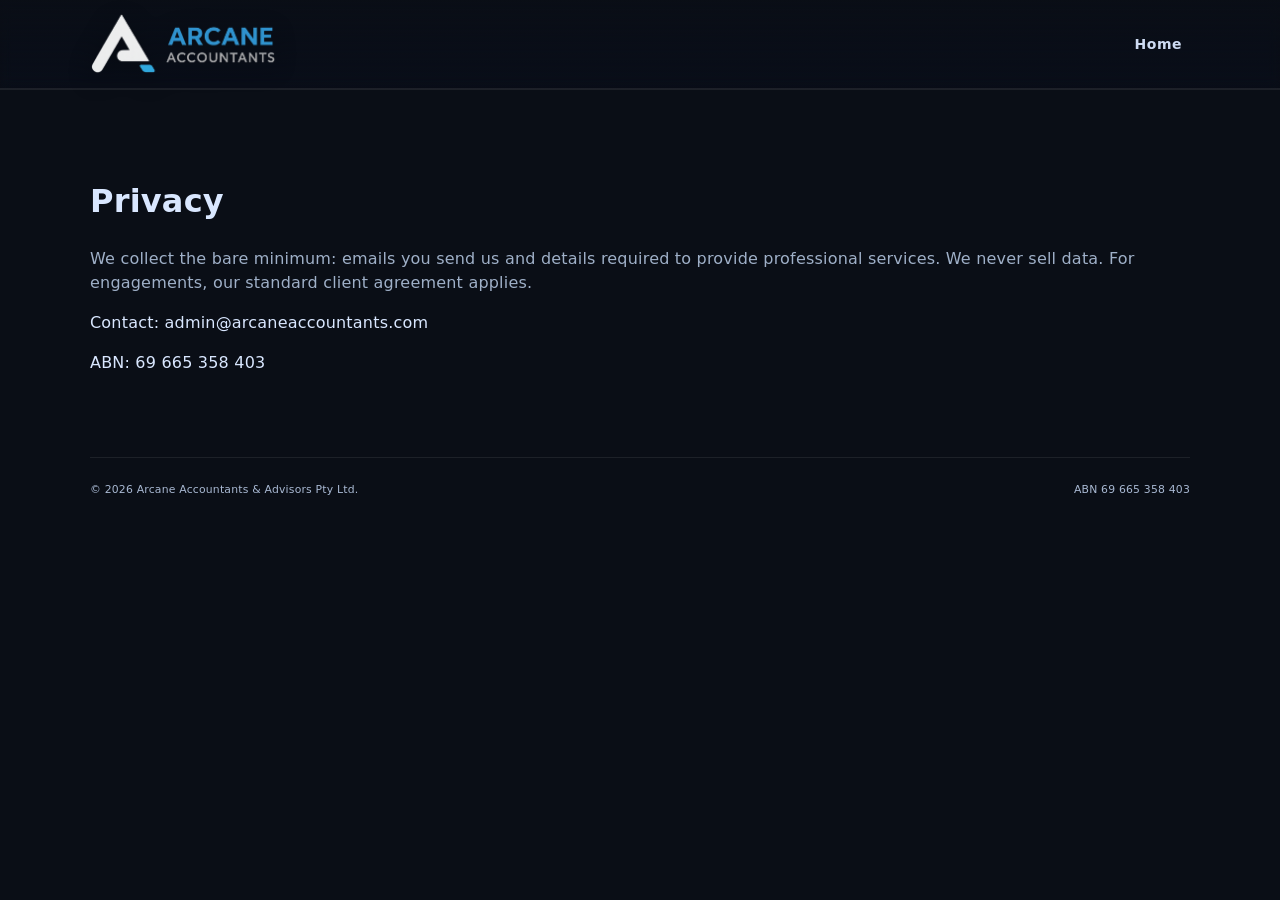
<file: privacy.html>
<!doctype html>
<html lang="en">
<head>
  <meta charset="utf-8" />
  <meta name="viewport" content="width=device-width, initial-scale=1" />
  <title>Privacy — Arcane Accountants</title>
  <link rel="canonical" href="https://arcaneaccountants.com/privacy.html" />
  <meta name="theme-color" content="#0a0e16" />
  <link rel="icon" href="/assets/favicon.png" type="image/png" sizes="32x32" />
  <link rel="stylesheet" href="/styles.css" />
</head>
<body>
  <a class="skip" href="#main">Skip to content</a>

  <header class="site-header" role="banner">
    <div class="wrap">
      <div class="brand">
        <a href="/" aria-label="Arcane Accountants — Home">
          <img src="/assets/logo.png" alt="Arcane Accountants" class="logo" />
        </a>
      </div>

      <!-- keep a simple nav here; JS will safely ignore menu toggle if absent -->
      <nav id="primary-nav" class="nav" aria-label="Primary">
        <a href="/">Home</a>
      </nav>
    </div>
  </header>

  <main id="main" class="section">
    <div class="wrap">
      <h1>Privacy</h1>
      <p class="muted">
        We collect the bare minimum: emails you send us and details required to provide professional services.
        We never sell data. For engagements, our standard client agreement applies.
      </p>
      <p>Contact: <a href="mailto:admin@arcaneaccountants.com">admin@arcaneaccountants.com</a></p>
      <p>ABN: 69 665 358 403</p>
    </div>
  </main>

  <footer class="site-footer">
    <div class="wrap footer-grid">
      <small>&copy; <span id="year"></span> Arcane Accountants &amp; Advisors Pty Ltd.</small>
      <small>ABN 69 665 358 403</small>
    </div>
  </footer>

  <script src="/script.js" defer></script>
</body>
</html>
</file>
<file: styles.css>
/* Arcane Accountants — minimal, dark, elite */
:root{
  --bg:#0a0e16;
  --bg-2:#0c1324;
  --ink:#d9e7ff;
  --muted:#9fb0c8;
  --brand:#6aa4ff;
  --accent:#7afff0;
  --line:rgba(255,255,255,.08);
  --glass:rgba(255,255,255,.04);
  --shadow: 0 10px 30px rgba(0,0,0,.4);
  --radius: 18px;
}
*{box-sizing:border-box}
html,body{height:100%}
body{
  margin:0; background:var(--bg); color:var(--ink);
  font-family:ui-sans-serif, system-ui, -apple-system, Segoe UI, Roboto, Helvetica, Arial;
  line-height:1.5; letter-spacing:.2px;
  -webkit-font-smoothing:antialiased; -moz-osx-font-smoothing:grayscale;
}
a{color:inherit; text-decoration:none}
img{max-width:100%; display:block}
.wrap{width:min(1100px, 92vw); margin-inline:auto}
.skip{position:absolute; left:-9999px; top:auto}
.skip:focus{left:16px; top:16px; background:#000; color:#fff; padding:8px 12px}

/* Header */
.site-header{
  position:sticky; top:0; z-index:50;
  background:linear-gradient(180deg, rgba(10,14,22,.85), rgba(10,14,22,0));
  backdrop-filter:saturate(140%) blur(6px);
  border-bottom:1px solid var(--line)
}
.site-header .wrap{display:flex; align-items:center; justify-content:space-between; padding:14px 0}
.brand{display:flex; align-items:center; gap:10px; font-weight:600; letter-spacing:.6px}
.brand .wordmark{font-size:18px}
.brand .thin{opacity:.65; margin-left:4px; font-weight:400}
.logo{filter:drop-shadow(0 6px 12px rgba(0,0,0,.35))}

.nav{display:flex; gap:22px; font-size:14px; opacity:.95}
.nav a{padding:6px 8px; border-radius:10px; transition:transform .2s ease, background .2s}
.nav a:hover{background:var(--glass); transform:translateY(-1px)}
/* Nav link weight/spacing */
.nav a {
  font-weight: 600;
  letter-spacing: .5px;
}

/* Hero */
.hero{position:relative; overflow:hidden; min-height:88vh; display:grid; place-items:center; border-bottom:1px solid var(--line)}
.bg-video{position:absolute; inset:0; width:100%; height:100%; object-fit:cover; opacity:.24; filter:saturate(40%) contrast(110%) brightness(80%); pointer-events:none}
.bg-video.desktop{display:block}
.bg-video.mobile{display:none}
.grain{
  position:absolute; inset:-20%; pointer-events:none;
  background-image:url('data:image/svg+xml;utf8,<svg xmlns=%22http://www.w3.org/2000/svg%22 viewBox=%220 0 1200 800%22><filter id=%22n%22><feTurbulence type=%22fractalNoise%22 baseFrequency=%220.65%22 numOctaves=%222%22 stitchTiles=%22stitch%22/><feColorMatrix type=%22saturate%22 values=%220%22/><feComponentTransfer><feFuncA type=%22table%22 tableValues=%220 0.10%22/></feComponentTransfer></filter><rect width=%22100%25%22 height=%22100%25%22 filter=%22url(%23n)%22 /></svg>');
  mix-blend-mode:soft-light; opacity:.3
}
.hero-inner{padding:18vh 0 14vh; text-align:center}
.headline{font-size: clamp(28px, 4vw, 52px); line-height:1.1; margin:0 0 16px; letter-spacing:.2px}
.tagline{max-width:760px; margin:0 auto 28px; color:var(--muted); font-size: clamp(15px, 2.1vw, 18px)}
.cta-row{display:flex; gap:14px; justify-content:center}
.btn{
  display:inline-block; padding:12px 18px; border-radius:14px;
  border:1px solid var(--line); backdrop-filter:blur(6px);
  transition:transform .2s ease, background .2s ease, border-color .2s ease; font-weight:600
}
.btn-primary{
  background:linear-gradient(180deg, rgba(122,255,240,.12), rgba(122,255,240,.04));
  border-color:rgba(122,255,240,.35)
}
.btn-primary:hover{transform:translateY(-2px); border-color:rgba(122,255,240,.6)}

/* Creds */
.cred{margin-top:24px; display:flex; gap:14px; justify-content:center; color:#c7d7ff85; font-size:13px}

/* Sections / Cards */
.section{padding:66px 0; border-top:1px solid var(--line)}
.section-contrast{background:linear-gradient(180deg, var(--bg), var(--bg-2))}
.grid{display:grid; grid-template-columns:repeat(2,minmax(0,1fr)); gap:18px}
.card{
  background:linear-gradient(180deg, rgba(255,255,255,.02), rgba(255,255,255,.01));
  border:1px solid var(--line); border-radius:var(--radius); padding:20px; box-shadow:var(--shadow)
}
.split{display:grid; grid-template-columns:1.2fr .8fr; gap:24px; align-items:start}
.ticks{list-style:none; padding:0; margin:12px 0 0}
.ticks li{position:relative; padding-left:26px; margin:10px 0}
.ticks li::before{
  content:""; position:absolute; left:0; top:.55em; width:12px; height:12px; border-radius:50%;
  background:radial-gradient(circle at 30% 30%, var(--accent), transparent 60%)
}

/* Contact */
.contact{text-align:center}
.muted{color:var(--muted)}
.contact-cards{display:grid; grid-template-columns:repeat(1,minmax(0,1fr)); gap:16px; margin-top:14px}
.contact-card{
  border:1px solid var(--line); border-radius:var(--radius); padding:16px;
  background:linear-gradient(180deg, rgba(255,255,255,.02), rgba(255,255,255,.01));
  transition:transform .2s ease, border-color .2s ease
}
.contact-card:hover{transform:translateY(-2px); border-color:rgba(122,255,240,.45)}
.contact-card .label{display:block; font-size:13px; color:var(--muted); margin-bottom:2px}
.contact-card .value{font-size:16px; font-weight:600; letter-spacing:.3px}

/* Footer */
.footer-grid{
  display:flex; gap:16px; justify-content:space-between; padding:24px 0;
  color:#a9b9d3; border-top:1px solid var(--line); font-size:13px; flex-wrap:wrap
}

/* Responsiveness */
@media (max-width:900px){
  .grid{grid-template-columns:1fr}
  .split{grid-template-columns:1fr}
  .hero-inner{padding:18vh 0 12vh}
}
@media (max-width:640px){
  .bg-video.desktop{display:none}
  .bg-video.mobile{display:block}
}
@media (prefers-reduced-motion: reduce){
  .bg-video{ display:none !important; }
}

/* Prevent accidental sideways scrolling on mobile */
html, body { max-width: 100%; overflow-x: hidden; }

/* Mobile nav */
.menu-toggle{
  display:none; appearance:none; border:1px solid var(--line); background:var(--glass); color:var(--ink);
  width:40px; height:40px; border-radius:12px; align-items:center; justify-content:center
}
@media (max-width:640px){
  .site-header .wrap { gap:10px; }
  .brand .wordmark { font-size:16px; }
  .brand .thin { display:none; }

  .menu-toggle { display:inline-flex; }
  .nav{
    position:absolute; right:16px; top:56px; display:none; flex-direction:column; gap:10px;
    padding:10px; background:var(--bg-2); border:1px solid var(--line); border-radius:12px; z-index:60
  }
  .nav.open{ display:flex; }
  .nav a{ padding:10px 12px; border-radius:10px; }
}

/* ---------- Map section ---------- */
.map-head{
  margin-bottom:1rem; display:flex; gap:1rem; align-items:end;
  justify-content:space-between; flex-wrap:wrap
}
.map-actions{ display:flex; gap:.5rem; flex-wrap:wrap; }

/* Map buttons — Arcane accent styling */
.btn.btn-ghost{
  background:transparent;
  border:1px solid rgba(122,255,240,.45);
  color:#7afff0;
  padding:.6rem .9rem; border-radius:12px; font-weight:600;
  transition:all .2s ease
}
.btn.btn-ghost:hover{
  border-color:rgba(122,255,240,.75);
  background:rgba(122,255,240,.08);
  transform:translateY(-1px)
}
.btn.btn-faint{
  background:linear-gradient(180deg, rgba(122,255,240,.15), rgba(122,255,240,.06));
  border:1px solid rgba(122,255,240,.35); color:#7afff0;
  padding:.6rem .9rem; border-radius:12px; font-weight:600; transition:all .2s ease
}
.btn.btn-faint:hover{
  background:linear-gradient(180deg, rgba(122,255,240,.25), rgba(122,255,240,.1));
  border-color:rgba(122,255,240,.6);
  transform:translateY(-1px)
}
/* Accent button for mobile chip */
.btn.btn-accent{
  background:linear-gradient(180deg, rgba(122,255,240,.25), rgba(122,255,240,.12));
  border:1px solid rgba(122,255,240,.5); color:#7afff0;
  padding:.4rem .8rem; border-radius:10px; font-weight:600; transition:all .2s ease
}
.btn.btn-accent:hover{
  background:linear-gradient(180deg, rgba(122,255,240,.35), rgba(122,255,240,.18));
  border-color:rgba(122,255,240,.75); transform:translateY(-1px)
}
.btn.small{ padding:.4rem .6rem; font-size:.85rem; border-radius:10px; }

/* Map card / container */
.map-card{
  position:relative; height:380px; border-radius:18px; overflow:hidden;
  border:1px solid rgba(255,255,255,.10);
  box-shadow:0 14px 40px rgba(0,0,0,.45);
  background:#0a0e16
}
@media (min-width:640px){ .map-card{ height:430px; } }

/* If an iframe is ever used again, it will still look fine */
.map-card iframe{
  position:absolute; inset:0; width:100%; height:100%; border:0;
  filter:saturate(.95) contrast(1.02)
}

/* Optional glow/vignette overlay (kept for vibe if you re-enable) */
.map-overlay{
  position:absolute; inset:0; pointer-events:none;
  background:
    radial-gradient(ellipse at center, rgba(255,255,255,.06), transparent 60%),
    linear-gradient(180deg, rgba(255,255,255,.04), transparent 40%),
    radial-gradient(1200px 600px at 20% 120%, rgba(12,229,255,.08), transparent 70%);
  mix-blend-mode:overlay
}

/* Mobile chip overlay */
.map-chip{
  position:absolute; left:12px; right:12px; bottom:12px;
  display:flex; align-items:center; justify-content:space-between; gap:8px;
  padding:8px 10px; border-radius:12px;
  background:rgba(0,0,0,.55); backdrop-filter:blur(8px);
  border:1px solid rgba(122,255,240,.25);
  box-shadow:0 0 12px rgba(122,255,240,.15)
}
@media (min-width:640px){ .map-chip{ display:none; } }
.small{ font-size:.85rem; }

/* Map render target */
#arcane-map{
  width:100%; height:380px; border-radius:18px
}
@media (min-width:640px){ #arcane-map{ height:430px; } }

.logo {
  height: 60px;   /* try 60–80px, tweak until it feels balanced */
  width: auto;
  filter: drop-shadow(0 6px 12px rgba(0,0,0,.35));
}
@media (max-width:640px){
  .logo { height: 48px; }  /* smaller logo on phones */
}
</file>
